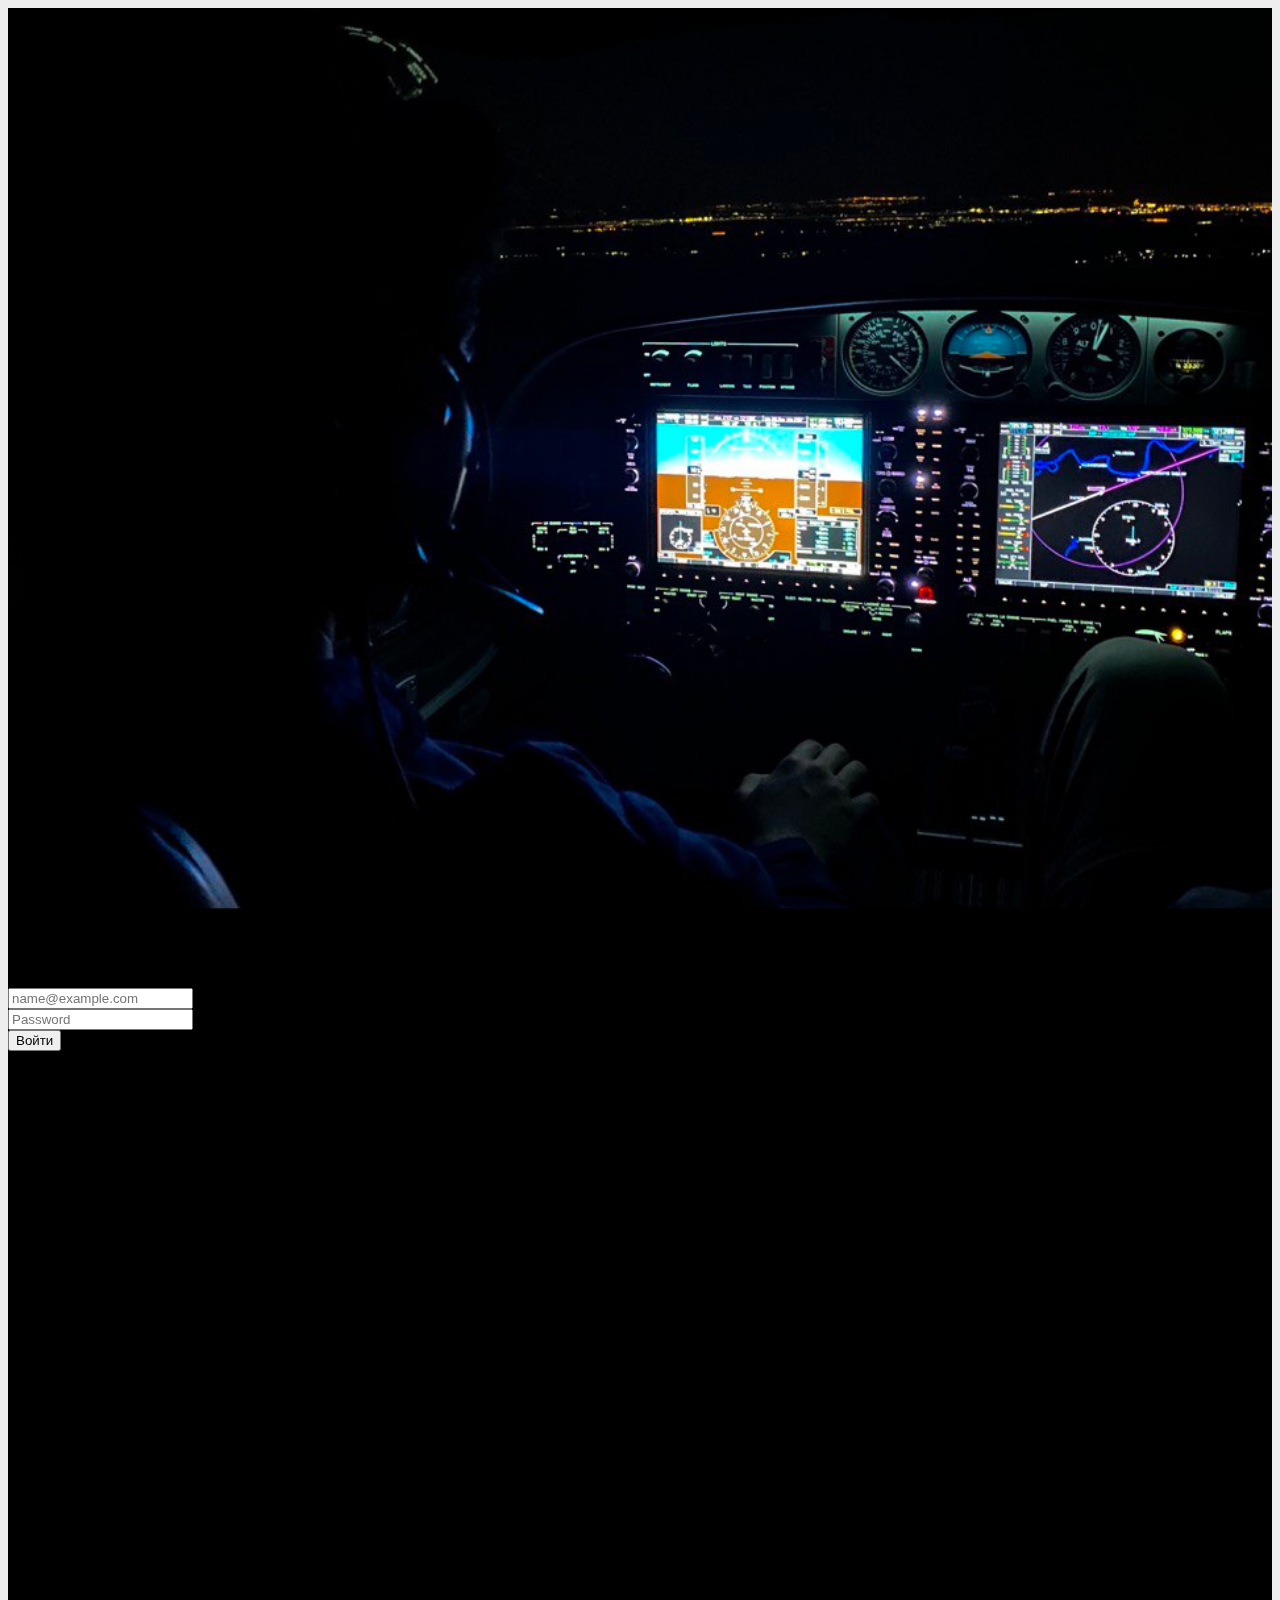
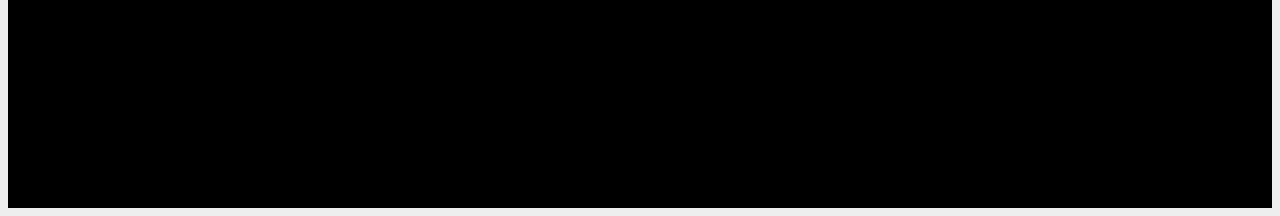
<file: auth.html>
<!DOCTYPE html>
<html class="h-100">

<head>
	<title>Авторизация</title>
	<meta charset="utf-8">
	<meta name="viewport" content="width=device-width, initial-scale=1">
	<!-- CSS only -->
	<link href="https://cdn.jsdelivr.net/npm/bootstrap@5.2.2/dist/css/bootstrap.min.css" rel="stylesheet" integrity="sha384-Zenh87qX5JnK2Jl0vWa8Ck2rdkQ2Bzep5IDxbcnCeuOxjzrPF/et3URy9Bv1WTRi" crossorigin="anonymous">
	<link rel="stylesheet" href="style.css">
</head>

<body class="h-100">
	<main class="d-flex h-100 flex-nowrap">
		<div class="container-fluid">
			<div class="row">
				<div class="col-lg-5 p-0">
					<div class="d-flex flex-shrink-0 login-bg-image d-none d-lg-block"></div>
				</div>
				<div class="col-lg-7 col-sm-12 p-0">
					<div class="flex-shrink-0 logon-bg bgimg align-items-center">
						<div class="mask d-flex">
							<div class="w-50 m-auto">
								<form>
									<h1 class="login text-secondary fw-light mb-5">Авторизация</h1>

									<div class="form-floating mb-3">
										<input class="form-control"  type="email" id="floatingInput" placeholder="name@example.com">
										<label for="floatingInput">Электронная почта</label>
									</div>
									<div class="form-floating mb-5">
										<input class="form-control" type="password" id="floatingPassword" placeholder="Password">
										<label for="floatingPassword">Пароль</label>
									</div>

									<button class="w-100 btn btn-lg btn-secondary" type="submit">Войти</button>
								</form>
							</div>
						</div>
					</div>
				</div>
			</div>
		</div>
	</main>
	<!-- JavaScript Bundle with Popper -->
	<script src="https://cdn.jsdelivr.net/npm/bootstrap@5.2.2/dist/js/bootstrap.bundle.min.js" integrity="sha384-OERcA2EqjJCMA+/3y+gxIOqMEjwtxJY7qPCqsdltbNJuaOe923+mo//f6V8Qbsw3" crossorigin="anonymous"></script>
</body>
</html>
</file>
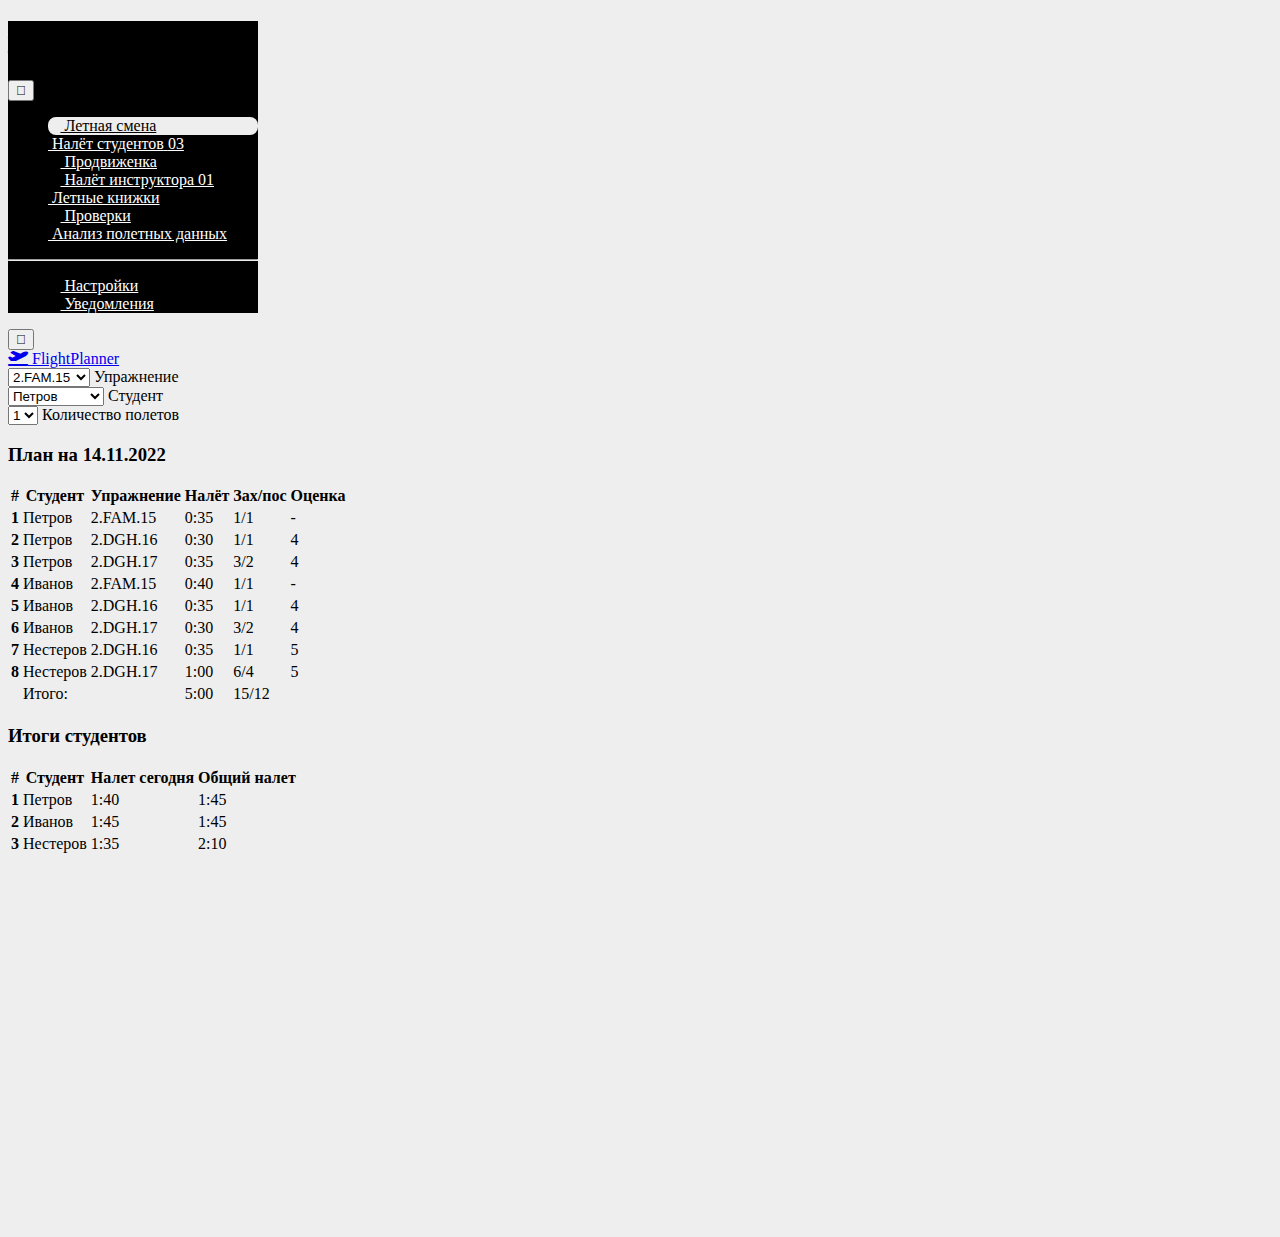
<file: ops.html>
<!DOCTYPE html>
<html lang="en">
<head>
    <title>Планирование</title>
    <meta charset="UTF-8">
    <meta http-equiv="X-UA-Compatible" content="IE=edge">
    <meta name="viewport" content="width=device-width, initial-scale=1.0">
    <!-- CSS only -->
	<link href="https://cdn.jsdelivr.net/npm/bootstrap@5.2.2/dist/css/bootstrap.min.css" rel="stylesheet" integrity="sha384-Zenh87qX5JnK2Jl0vWa8Ck2rdkQ2Bzep5IDxbcnCeuOxjzrPF/et3URy9Bv1WTRi" crossorigin="anonymous">
	<link rel="stylesheet" href="https://pro.fontawesome.com/releases/v5.10.0/css/all.css"/>
    <link rel="stylesheet" href="style.css">
</head>
<body>
    <div class="main-container d-flex">
        <div class="sidebar" id="side_nav">
            <div class="header-box px-2 pt-4 pb-4 d-flex justify-content-between">
                <h1 class="fs-4"><i class="text-white fas fa-plane-departure"></i><span class="text-white"> FlightPlanner</span></h1>
                <button class="btn close-btn d-md-none d-block px-1 py-0 text-white"><i class="fal fa-bars"></i></button>
            </div>
            <ul class="list-unstyled px-2 ">
                <li class="active"><a href="#" class="text-decoration-none d-block px-3 py-2"><i class="fal fa-clipboard-list"></i> Летная смена</a></li>
                <li><a href="#" class="text-decoration-none d-flex justify-content-between d-block px-3 py-2">
                    <span><i class="fal fa-poll-people"></i> Налёт студентов</span>
                    <span class="bg-danger opacity-75 rounded-pill text-white py-0 px-2">03</span>
                </a></li>
                <li><a href="#" class="text-decoration-none d-block px-3 py-2"><i class="fal fa-calendar-alt"></i> Продвиженка</a></li>
                <li><a href="#" class="text-decoration-none d-flex justify-content-between d-block px-3 py-2">
                    <span><i class="fal fa-user-clock"></i> Налёт инструктора</span>
                    <span class="bg-warning opacity-75 rounded-pill text-white py-0 px-2">01</span>
                </a></li>
                <li><a href="#" class="text-decoration-none d-block px-3 py-2"><i class="fal fa-books"></i> Летные книжки</a></li>
                <li><a href="#" class="text-decoration-none d-block px-3 py-2"><i class="fal fa-graduation-cap"></i> Проверки</a></li>
                <li><a href="#" class="text-decoration-none d-block px-3 py-2"><i class="fal fa-file-chart-line"></i> Анализ полетных данных</a></li>
            </ul>
            <hr class="text-white mx-2">
            <ul class="list-unstyled px-2">
                <li><a href="#" class="text-decoration-none d-block px-3 py-2"><i class="fal fa-user-cog"></i> Настройки</a></li>
                <li><a href="#" class="text-decoration-none d-block px-3 py-2"><i class="fal fa-bell"></i> Уведомления</a></li>
            </ul>
        </div>

        <div class="content">
            <nav class="navbar navbar-expand-lg d-md-none bg-black">
               <div class="container-fluid row">
                <div class="col-1">
                    <button class="btn px-1 open-btn text-white"><i class="fal fa-bars"></i></button>
                </div>
                <div class="col-11 d-flex d-block justify-content-around">
                    <a class="text-decoration-none fs-4 text-white" href="#"><i class="fas fa-plane-departure"></i> FlightPlanner</a>
                </div>
            </nav>
                <!-- <h1 class="fs-3 ps-5 py-4">Тут будет интерактивный элемент с планированием </h1>
                <img src="/images/timeline_example.png" class=" ps-5 w-75" alt=""> -->
            <form>
                <div class="pt-5 container row g-1">
                    <div class="col-md">
                        <div class="form-floating">
                            <select class="form-select" id="ExSelect">
                                <option selected>2.FAM.15</option>
                                <option value="1">2.DGH.16</option>
                                <option value="2">2.DGH.17</option>
                                <option value="3">2.DGH.18</option>
                            </select>
                            <label for="ExSelect">Упражнение</label>
                        </div>
                    </div>
                    <div class="col-md">
                        <div class="form-floating">
                            <select class="form-select" id="StudSelect">
                                <option selected>Петров</option>
                                <option value="1">Иванов</option>
                                <option value="2">Овсянников</option>
                                <option value="3">Нестеров</option>
                            </select>
                            <label for="StudSelect">Студент</label>
                        </div>
                    </div>
                    <div class="col-md">
                        <div class="form-floating">
                            <select class="form-select" id="ExcerciseCount">
                                <option selected>1</option>
                                <option value="1">2</option>
                                <option value="2">3</option>
                                <option value="3">4</option>
                                <option value="4">5</option>
                                <option value="5">6</option>
                                <option value="6">7</option>
                                <option value="7">8</option>
                            </select>
                            <label for="StudSelect">Количество полетов</label>
                        </div>
                    </div>
                    <div>
                        <h3>План на 14.11.2022</h3>
                        <table class="table table-striped">
                            <thead>
                              <tr>
                                <th scope="col">#</th>
                                <th scope="col">Студент</th>
                                <th scope="col">Упражнение</th>
                                <th scope="col">Налёт</th>
                                <th scope="col">Зах/пос</th>
                                <th scope="col">Оценка</th>
                              </tr>
                            </thead>
                            <tbody>
                              <tr>
                                <th scope="row">1</th>
                                <td>Петров</td>
                                <td>2.FAM.15</td>
                                <td>0:35</td>
                                <td>1/1</td>
                                <td>-</td>
                              </tr>
                              <tr>
                                <th scope="row">2</th>
                                <td>Петров</td>
                                <td>2.DGH.16</td>
                                <td>0:30</td>
                                <td>1/1</td>
                                <td>4</td>
                              </tr>
                              <tr>
                                <th scope="row">3</th>
                                <td>Петров</td>
                                <td>2.DGH.17</td>
                                <td>0:35</td>
                                <td>3/2</td>
                                <td>4</td>
                              </tr>
                             
                              <tr>
                                <th scope="row">4</th>
                                <td>Иванов</td>
                                <td>2.FAM.15</td>
                                <td>0:40</td>
                                <td>1/1</td>
                                <td>-</td>
                              </tr>
                              <tr>
                                <th scope="row">5</th>
                                <td>Иванов</td>
                                <td>2.DGH.16</td>
                                <td>0:35</td>
                                <td>1/1</td>
                                <td>4</td>
                              </tr>
                              <tr>
                                <th scope="row">6</th>
                                <td>Иванов</td>
                                <td>2.DGH.17</td>
                                <td>0:30</td>
                                <td>3/2</td>
                                <td>4</td>
                              </tr>

                              
                              <tr>
                                <th scope="row">7</th>
                                <td>Нестеров</td>
                                <td>2.DGH.16</td>
                                <td>0:35</td>
                                <td>1/1</td>
                                <td>5</td>
                              </tr>
                              <tr>
                                <th scope="row">8</th>
                                <td>Нестеров</td>
                                <td>2.DGH.17</td>
                                <td>1:00</td>
                                <td>6/4</td>
                                <td>5</td>
                              </tr>
                            </tbody>
                            <tfoot class="table table-dark">
                                <th scope="row" ></th>
                                <td>Итого:</td>
                                <td></td>
                                <td>5:00</td>
                                <td>15/12</td>
                                <td></td>
                              </tfoot>
                          </table>
                        <h3>Итоги студентов</h3>
                        <table class="table table-striped">
                            <thead>
                              <tr>
                                <th scope="col">#</th>
                                <th scope="col">Студент</th>
                                <th scope="col">Налет сегодня</th>
                                <th scope="col">Общий налет</th>
                              </tr>
                            </thead>
                            <tbody>
                              <tr>
                                <th scope="row">1</th>
                                <td>Петров</td>
                                <td>1:40</td>
                                <td>1:45</td>
                              </tr>
                              <tr>
                                <th scope="row">2</th>
                                <td>Иванов</td>
                                <td>1:45</td>
                                <td>1:45</td>
                              </tr>
                              <tr>
                                <th scope="row">3</th>
                                <td>Нестеров</td>
                                <td>1:35</td>
                                <td>2:10</td>
                              </tr>
                            </tbody>
                          </table>
                    </div>
                </div>
                
            </form>
        </div>
    <!--  -->
    <!-- JavaScript Bundle with Popper -->
	<script src="https://cdn.jsdelivr.net/npm/bootstrap@5.2.2/dist/js/bootstrap.bundle.min.js" integrity="sha384-OERcA2EqjJCMA+/3y+gxIOqMEjwtxJY7qPCqsdltbNJuaOe923+mo//f6V8Qbsw3" crossorigin="anonymous"></script>
    <script src="https://ajax.googleapis.com/ajax/libs/jquery/3.6.0/jquery.min.js"></script>

    <script>
        $(".sidebar ul li").on('click' , function(){
            $(".sidebar ul li.active").removeClass('active');
            $(this).addClass('active');
        })
        $('.open-btn').on('click', function(){
        $('.sidebar').addClass('active');
        })
        $('.close-btn').on('click', function(){
        $('.sidebar').removeClass('active');
        })

    </script>
</body>
</html>
</file>
<file: style.css>
/* login page */
.mask {
     position: relative;
     top: 0;
     right: 0;
     bottom: 0;
     left: 0;
     width: 100%;
     height: 100%;
     overflow: hidden;
     background-attachment: fixed;
     backdrop-filter: blur(1px);
     /*background-color: rgba(178, 60, 253, 0.2);*/
 }

 .login-bg-image {
     background: url('images/NightFlight.jpg');
     height: 100vh;
     position: relative;
     overflow: hidden;
     background-repeat: no-repeat;
     background-size: cover;
     background-position: 50%;
 }

 .logon-bg {
     background-color: #000000;
     height: 100vh;
 }

 @media (min-width: 1200px) {
     .bgimg {
         background-image: none;
     }
 }

 @media (min-width: 992px) and (max-width: 1199px) {
     .bgimg {
         background-image: none;
     }
 }

 @media (min-width: 768px) and (max-width: 991px) {
     .bgimg {
         background-image: url('images/NightFlight.jpg');
 /*        height: 100vh;*/
         position: relative;
         overflow: hidden;
         background-repeat: no-repeat;
         background-size: cover;
         background-position: 50%;
     }
 }
 
 @media (max-width: 767px) {
     .bgimg {
         background-image: url('images/NightFlight.jpg');
         /*height: 100vh;*/
         position: relative;
         overflow: hidden;
         background-repeat: no-repeat;
         background-size: cover;
         background-position: 50%;
     }
     #side_nav{
        margin-left: -250px;
        position: fixed;
        min-height: 100vh;
        z-index: 1;
        transition: all 0.2s;
    }
     #side_nav.active{
        margin-left:0;
     }
 }
 
 @media (max-width: 480px) {
     .bgimg {
         background-image: url('images/NightFlight.jpg');
         /*height: 100vh;*/
         position: relative;
         overflow: hidden;
         background-repeat: no-repeat;
         background-size: cover;
         background-position: 50%;
     }
 }

 /* ops page */
 body{
    background: #eee;
 }

 #side_nav{
    background: #000;
    min-width: 250px;
    max-width: 250px;
 }
 .content{
    min-height: 100vh;
    width: 100%;
 }
 .sidebar li.active{
    background: #eee;
    border-radius: 8px;
 }
 .sidebar li.active a, .sidebar li.active a:hover{
    color: #000;
 }
 .sidebar li a{
    color:#fff;
 }
</file>
